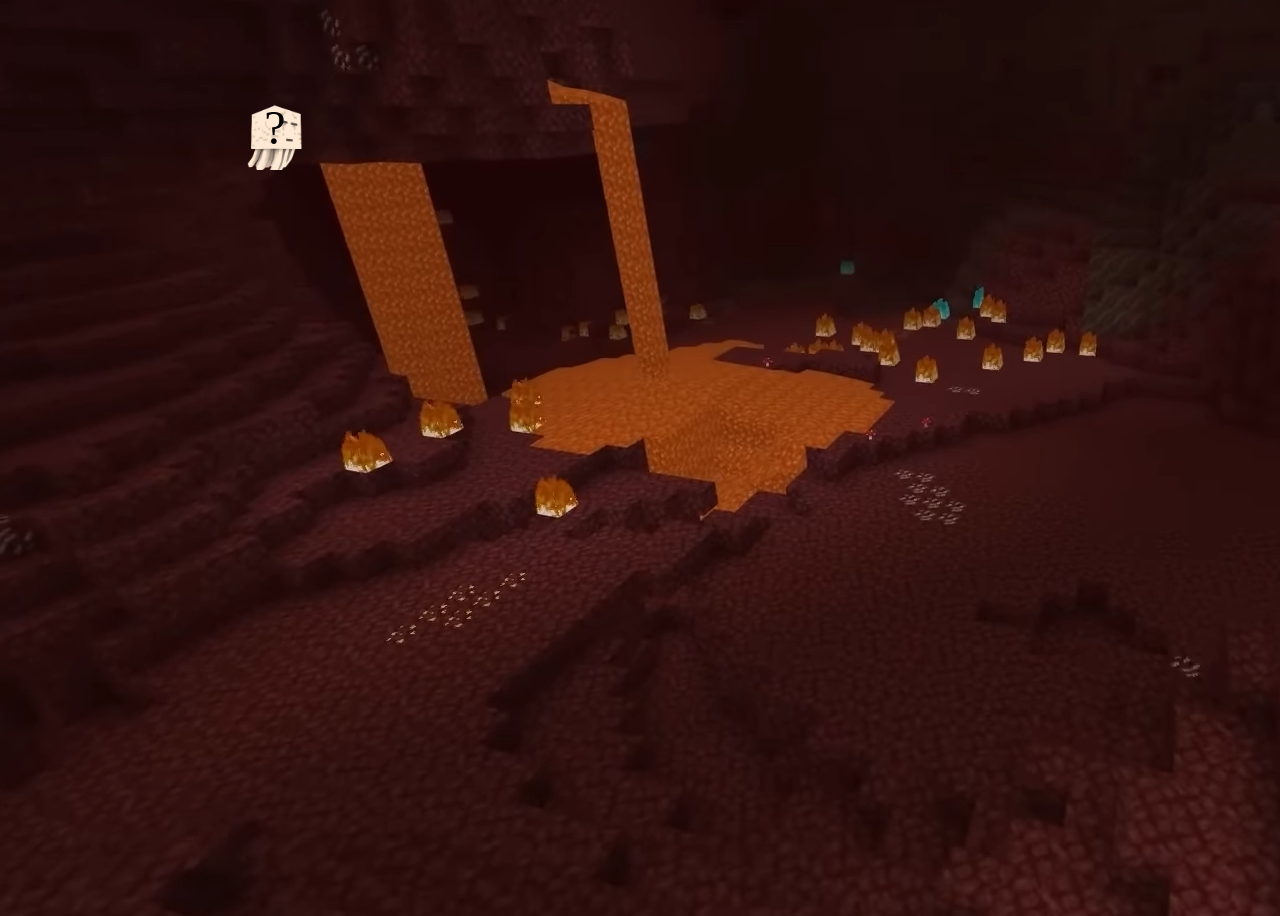
<file: fsd-projects/bouncing-box/index.html>
<!DOCTYPE html>
<html>

<head>
  <meta charset="utf-8" />
  <title>Bouncing Box</title>
  <script src="jquery.min.js"></script>
  <style>
    .box {
      width: 70px;
      height: 70px;
      /* background-color: teal; */
      background-image: url(images/Ghast-removebg-preview.png);
      background-size: cover;
      background-position: center;
      font-size: 300%;
      text-align: center;
      user-select: none;
      display: block;
      position: absolute;
      top: 100px;
      left: 0px;
    }

    .board {
      height: 100vh;
      background-image: url("images/Screenshot_from_the_Minecraft_Nether.png");
    }
  </style>
  <!-- 	<script src="//cdnjs.cloudflare.com/ajax/libs/jquery/2.1.1/jquery.min.js"></script> -->
</head>

<body class="board">
  <!-- HTML for the box -->
  <div class="box">?</div>

  <script>
    (function () {
      "use strict";
      /* global jQuery */

      //////////////////////////////////////////////////////////////////
      /////////////////// SETUP DO NOT DELETE //////////////////////////
      //////////////////////////////////////////////////////////////////

      var box = jQuery(".box"); // reference to the HTML .box element
      var board = jQuery(".board"); // reference to the HTML .board element
      var boardWidth = board.width(); // the maximum X-Coordinate of the screen

      // update the boardWidth variable when the window is resized
      jQuery(window).on("resize", function () {
        boardWidth = board.width();
      });

      // Every 50 milliseconds, call the update Function (see below)
      setInterval(update, 50);

      // Every time the box is clicked, call the handleBoxClick Function (see below)
      box.on("click", handleBoxClick);




      // moves the Box to a new position on the screen along the X-Axis
      function moveBoxTo(newPositionX) {
        box.css("left", newPositionX);
      }

      // changes the text displayed on the Box
      function changeBoxText(newText) {
        box.text(newText);
      }

      //////////////////////////////////////////////////////////////////
      /////////////////// YOUR CODE BELOW HERE /////////////////////////
      //////////////////////////////////////////////////////////////////

      // TODO 2 - Variable declarations
      var positionX = 0;
      var points = 0;
      var speed = 10;



      /**
       * This Function will be called 20 times/second.
       * Each time it is called, it should move the Box to a new location.
       * If the box drifts off the screen, turn it around!
       */
      function update() {
        positionX += speed;
        moveBoxTo(positionX)
        if (positionX > boardWidth) {
          speed *= -1;
        }
        if (positionX < 0) {
          speed *= -1;
        }

      }

      /**
       * This Function will be called each time the box is clicked.
       * Each time it is called, it should perform each of the following actions:
       * - increase the points total
       * - increase the speed
       * - move the box to the left side of the screen.
       */
      function handleBoxClick() {
        positionX = 0;
        points += 1;
        changeBoxText(points);
        speed = 3 * points + 10;


      }



    })();
  </script>
</body>

</html>
</file>
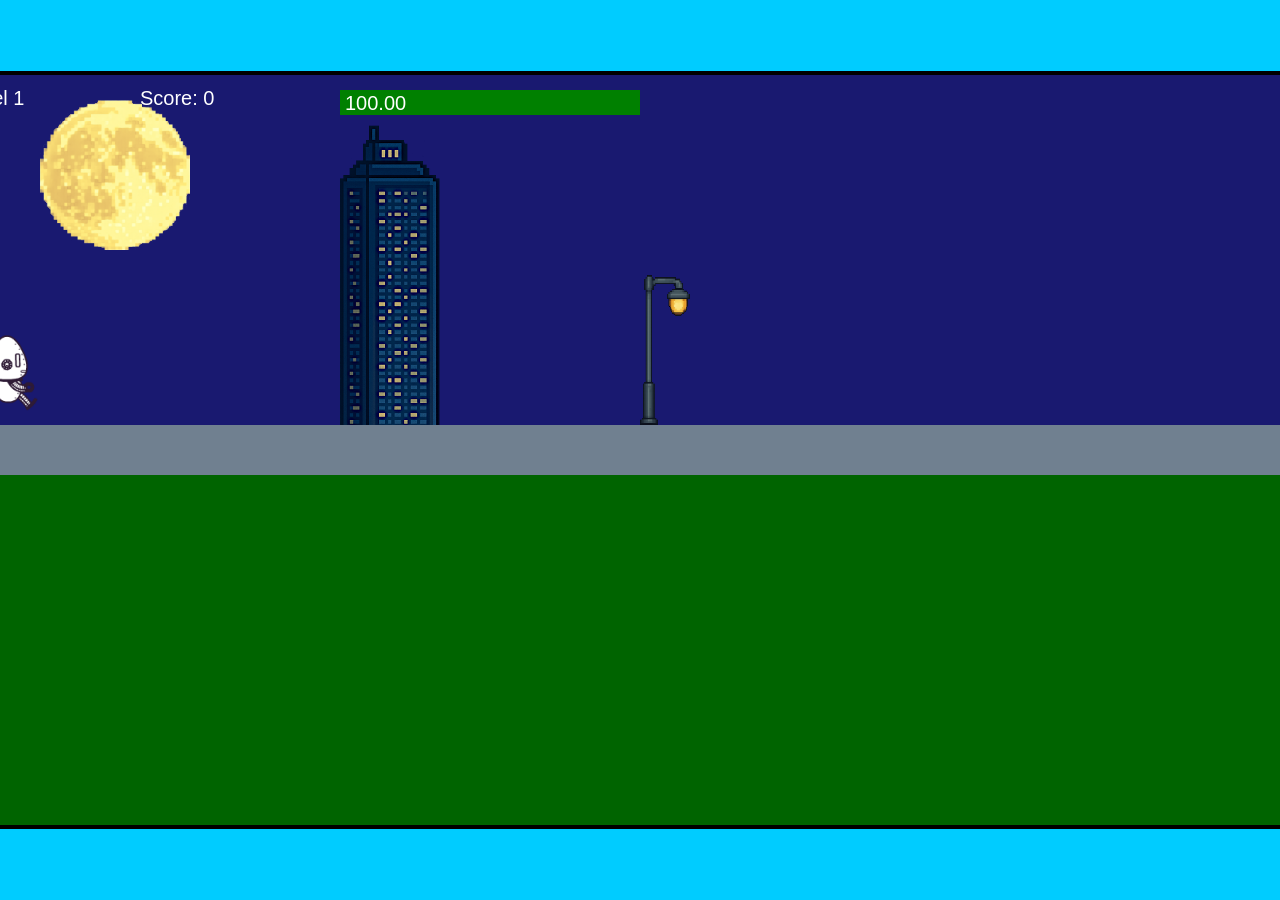
<file: fsd-projects/runtime/index.html>
<!DOCTYPE html>
<html lang="en">
  <head>
    <meta charset="UTF-8" />
    <meta name="viewport" content="width=device-width, initial-scale=1.0" />
    <title>Runtime Neo</title>
    <link rel="stylesheet" href="runtime.css" />
    <script src="https://code.jquery.com/jquery-3.1.0.js"></script>
    <script src="setup.js"></script>
    <script src="levels.js"></script>
    <script src="scenery.js"></script>
    <script src="student.js"></script>
    <script src="main.js"></script>
  </head>
  <body id="body">
    <canvas id="gameCanvas" width="1400" height="750"></canvas>
    <img id="player" src="images/halle.png" />
    <img id="projectile" src="images/projectile.png" />
    <img id="basicPlatform" src="images/interactable/basicPlatform.png" />
    <img id="spikes" src="images/interactable/spikes.png" />
    <img id="bug" src="images/interactable/bug.png" />
    <img id="healthUp" src="images/interactable/healthUp.png" />
    <img id="flag" src="images/interactable/flag.png" />
    <img id="moon" src="images/backgrounds/moon.png" />
    <img id="building" src="images/backgrounds/building.png" />
    <img id="lamp" src="images/backgrounds/lamp.png" />
  </body>
</html>
</file>
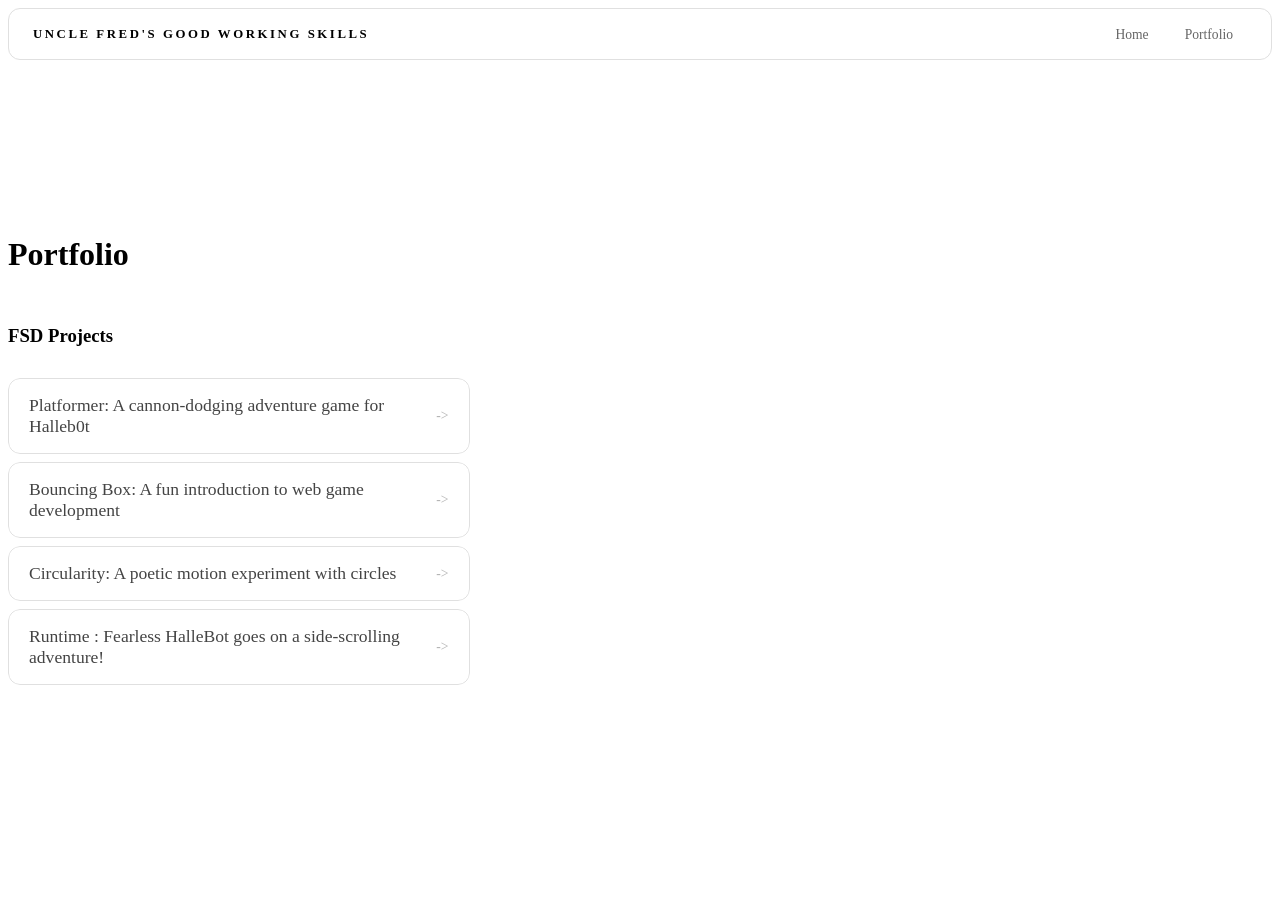
<file: portfolio.html>
<!DOCTYPE html>
<html>
<head>
  <title>The Amazeing facts of Angel Melendez</title>
  <link rel="stylesheet" href="style.css" />
</head>
<body>
<!-- All content goes here -->
<div id="all-contents">
  <nav>
            <h1>Uncle Fred's good working skills</h1>
            <ul id="nav-ul">
                <li class="nav-li"><a href="index.html">Home</a></li>
                <li class="nav-li"><a href="portfolio.html">Portfolio</a></li>
            </ul>
        </nav>
  <main>
<div class="content">
<h1>Portfolio</h1>
<h3>FSD Projects</h3>
<ul id="portfolio">
  <li>
<a href="fsd-projects/platformer/">Platformer: A cannon-dodging adventure game for Halleb0t</a>
</li>
<li>
<a href="fsd-projects/bouncing-box/">Bouncing Box: A fun introduction to web game development</a>
</li>
<li>
<a href="fsd-projects/circularity/">Circularity: A poetic motion experiment with circles</a>
</li>
<li>
<a href="fsd-projects/runtime/">Runtime : Fearless HalleBot goes on a side-scrolling adventure!</a>
</li>
</ul>
<!-- ASD Projects will go here -->
</div>
</main>
  </div>
</body>
</html>
</file>
<file: fsd-projects/runtime/runtime.css>
/* runtime.css */
/* Styles for Runtime Neo auto-runner game */

img {
  display: none;
}

#gameCanvas {
  position: absolute;
  border: 4px solid #000;
  top: 50%;
  left: 50%;
  transform: translate(-50%, -50%);
}

body {
  margin: 0;
  background-color: #00ccff;
  font-family: Arial, sans-serif;
  text-align: center;
  overflow: hidden;
}
</file>
<file: style.css>
main {
  display: grid;
  grid-template-columns: minmax(220px, 1fr) minmax(420px, 1.6fr);
  align-items: center;
  min-height: calc(100vh - 160px);
  gap: clamp(32px, 5vw, 80px);
}

.sidebar {
  width: 100%;
}

.content {
  display: flex;
  flex-direction: column;
  align-items: flex-start;
  gap: 12px;
}
h2 {
  margin: 0;
  font-size: clamp(4rem, 10vw, 7rem);
  line-height: 0.9;
  font-weight: 900;
  letter-spacing: -0.04em;
  text-transform: uppercase;
  color: #000;
}

.content > p {
  margin: 0;
  color: #999;
  font-size: 0.9rem;
  text-transform: uppercase;
  letter-spacing: 0.15em;
  line-height: 1.4;
}

#interests {
  margin-top: 32px;
  width: 100%;
}

#interests h3 {
  margin: 0 0 12px;
  font-size: 0.75rem;
  font-weight: 700;
  text-transform: uppercase;
  letter-spacing: 0.2em;
  color: #aaa;
}

#interests ul {
  list-style: none;
  margin: 0;
  padding: 0;
  display: flex;
  flex-wrap: wrap;
  gap: 8px;
}

#interests li {
  color: #555;
  font-size: 1rem;
  font-weight: 600;
  padding: 10px 20px;
  background: #fff;
  border: 1px solid #ddd;
  border-radius: 100px;
  transition:
    background 0.25s ease,
    color 0.25s ease,
    transform 0.25s ease;
  cursor: default;
}

#interests li:hover {
  background: #000;
  color: #fff;
  border-color: #000;
  transform: translateY(-2px);
}
#interests h3 {
  color: #e94560;
}

#interests li {
  background: #ffe8ec;
  border-color: #e94560;
  color: #e94560;
}

#interests li:hover {
  background: #e94560;
  color: #fff;
}
.sidebar-img {
  width: 100%;
  max-width: 760px;
  aspect-ratio: 3 / 4;
  object-fit: cover;
  display: block;
  border-radius: 16px;
  filter: grayscale(100%);
  box-shadow: 0 8px 30px rgba(0, 0, 0, 0.12);
  transition:
    filter 0.4s ease,
    transform 0.4s ease,
    box-shadow 0.4s ease;
}

.sidebar-img:hover {
  filter: grayscale(0%);
  transform: translateY(-4px);
  box-shadow: 0 16px 40px rgba(0, 0, 0, 0.18);
}

nav {
  display: flex;
  justify-content: space-between;
  align-items: center;
  margin-bottom: 20px;
  padding: 16px 24px;
  background: #fff;
  border: 1px solid #e0e0e0;
  border-radius: 12px;
}

nav h1 {
  margin: 0;
  font-size: 0.8rem;
  font-weight: 700;
  text-transform: uppercase;
  letter-spacing: 0.2em;
  color: #000;
}
#nav-ul {
  list-style: none;
  display: flex;
  gap: 8px;
  margin: 0;
  padding: 0;
}

.nav-li a {
  color: #666;
  text-decoration: none;
  font-size: 0.85rem;
  font-weight: 500;
  padding: 6px 14px;
  border-radius: 8px;
  transition:
    background 0.25s ease,
    color 0.25s ease;
}

.nav-li a:hover {
  background: #000;
  color: #fff;
}




/* Portfolio styles */
.content h1 {
  color: black;
}

#portfolio {
  list-style: none;
  margin: 0;
  padding: 0;
  width: 100%;
  display: flex;
  flex-direction: column;
  gap: 8px;
}

#portfolio li {
  border-radius: 12px;
  overflow: hidden;
}

#portfolio a {
  display: flex;
  justify-content: space-between;
  align-items: center;
  text-decoration: none;
  color: #444;
  padding: 16px 20px;
  font-size: 1.1rem;
  font-weight: 500;
  background: #fff;
  border: 1px solid #e0e0e0;
  border-radius: 12px;
  transition: background 0.25s ease, color 0.25s ease, transform 0.25s ease;
}

#portfolio a:hover {
  background: #000;
  color: #fff;
  transform: translateX(4px);
}

#portfolio a::after {
  content: "->";
  font-size: 0.85rem;
  opacity: 0.4;
  transition: opacity 0.25s ease;
  white-space: nowrap;
}

#portfolio a:hover::after {
  opacity: 1;
}
</file>
